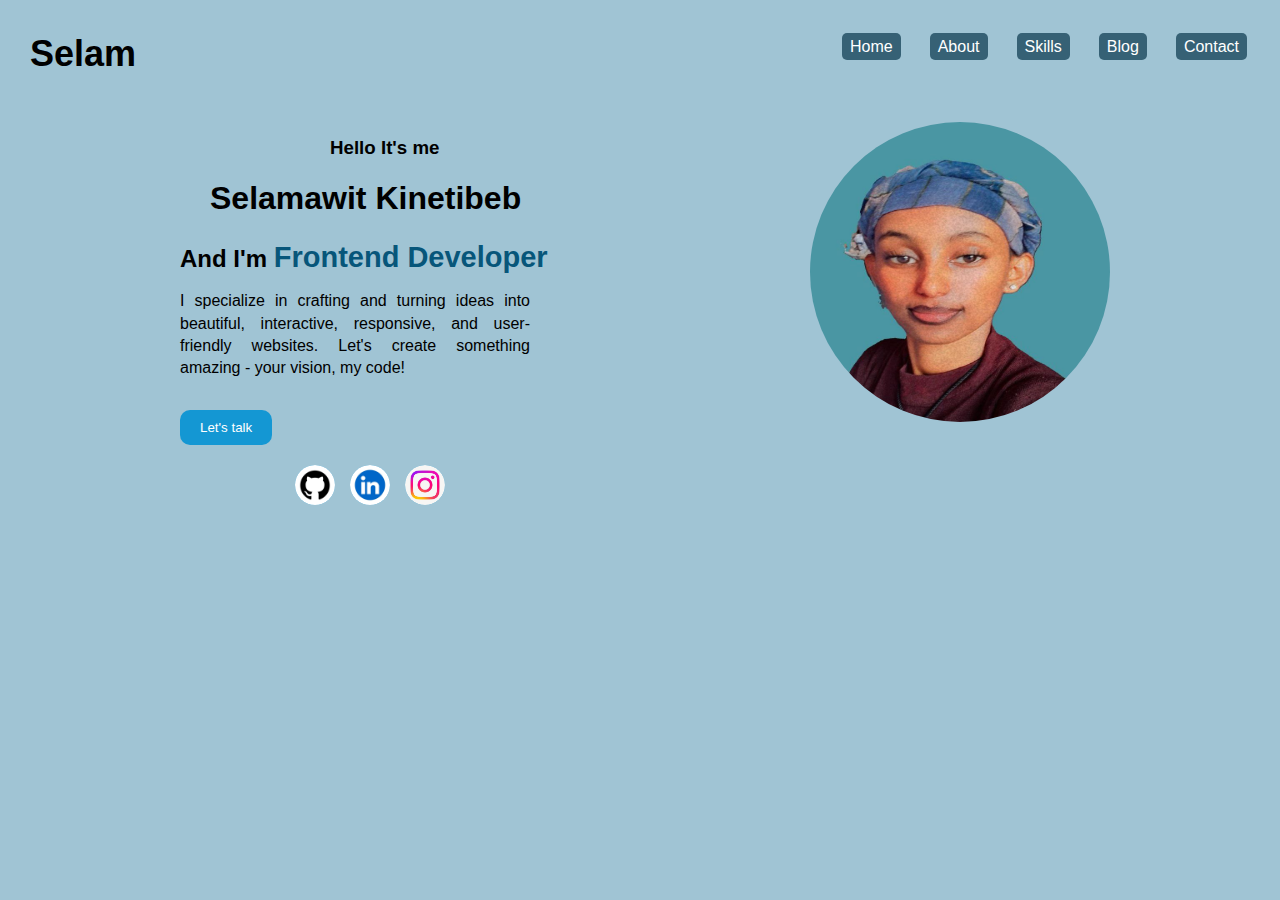
<file: index.html>
<!DOCTYPE html>
<html lang="en">

<head>
    <meta charset="UTF-8">
    <meta name="viewport" content="width=device-width, initial-scale=1.0">
    <title>Portfolio Website</title>
    <link rel="stylesheet" href="style.css">
</head>

<body>

    <!-- Navbar Section -->
    <header class="navbar">
        <div class="logo">Selam</div>
        <link href="https://cdnjs.cloudflare.com/ajax/libs/font-awesome/6.0.0-beta3/css/all.min.css" rel="stylesheet">
        <i class="fas fa-bars menu-icon"></i>

        <ul class="nav-links">
            <li><a href="index.html">Home</a></li>
            <li><a href="./Src/about.html">About</a></li>
            <li><a href="./Src/skills.html">Skills</a></li>
            <li><a href="./Src/blog.html">Blog</a></li>
            <li><a href="./Src/contact.html">Contact</a></li>
        </ul>
    </header>

    <!-- Main Content Section -->
    <main class="main-content">
        <div class="profile-container">
            <img src="Src/Images/profile.jpg" alt="Profile Image">


        </div>
        <div class="text-content">
            <h3><span class="Hello">Hello</span> It's me</h3>
            <h1>Selamawit Kinetibeb</h1>
            <h2>And I'm <span class="h2-inhome">Frontend Developer</span></h2>
            <p>I specialize in crafting and turning ideas into beautiful, interactive, responsive, and user-friendly
                websites. Let's create something amazing - your vision, my code!</p>
            <button class="btn">Let's talk</button>
            <div class="social-media-links">
                <a href="https://github.com/selamawitk" target="_blank"><img src="./Src/Images/Github-icon.jpg"
                        alt="GitHub" class="social-icon"></a>
                <a href="https://linkedin.com/in/selamawit-kinetibeb-69b301334" target="_blank"><img
                        src="./Src/Images/Linkedin-icon.jpg" alt="LinkedIn" class="social-icon"></a>
                <a href="https://instagram.com/selamawit_vibes" target="_blank"><img
                        src="./Src/Images/Intsagram-icon.jpg" alt="Instagram" class="social-icon"></a>
            </div>
        </div>
    </main>

    <script src="script.js"></script>
</body>

</html>
</file>
<file: style.css>
* {
    margin: 0;
    padding: 0;
    box-sizing: border-box;
}

/* Body and basic styling */
body {
    font-family: Arial, sans-serif;
    background-color: #A0C4D4;
    line-height: 1.6;
}

/* Navbar Styling */
.navbar {
    display: flex;
    justify-content: space-between;
    align-items: center;
    padding: 10px 20px;
    background-color: #108BC5;
}

.navbar .logo {
    font-size: 36px;
    font-weight: bold;
    color: #000;
    margin-left: 10px;
    margin-right: auto;
    margin-top: 15px;
}

.navbar .logo .am {
    color: #045B5B;
}

/* Navbar Menu Items */
.navbar .nav-links {
    display: none;
    /* Hidden by default */
    list-style: none;
    flex-direction: column;
    /* Stack items vertically */
    position: absolute;
    top: 60px;
    /* Position below the navbar */
    right: 10px;
    /* Align with hamburger */
    width: 90px;
    /* Width of the dropdown */
    background-color: #366175;
    /* Menu background */
    box-shadow: 0 4px 8px rgba(0, 0, 0, 0.2);
    /* Shadow for dropdown */
    border-radius: 5px;
    /* Rounded corners */
    padding: 10px;
    /* Internal padding */
    z-index: 1000;
    /* Ensure it stays on top */
    transition: all 0.3s ease-in-out;
    /* Smooth show/hide transition */
}

.navbar .nav-links.active {
    display: block;
    visibility: visible;
    /* Show the menu when active */
}

.navbar .nav-links a {
    text-decoration: none;
    /* Remove underline */
    background-color: #366175;
    /* Link background */
    color: #fff;
    /* Link text color */
    padding: 5px 8px;
    /* Internal spacing for links */
    border-radius: 5px;
    /* Rounded link corners */
    margin: 5px 0;
    /* Space between links */
    text-align: center;
    /* Center the text */
    transition: background-color 0.3s, transform 0.2s;
    /* Hover effects */
}

.navbar .nav-links a:hover {
    background-color: #1687cd;
    /* Hover background */
    transform: scale(1.05);
    /* Hover scale effect */
}

/* Hamburger Menu Icon */
i.menu-icon {
    font-size: 30px;
    cursor: pointer;
    position: absolute;
    right: 30px;
    /* Align to the right */
    top: 45px;

    /* Vertical position */
}



/* Main Content Styling */
.main-content {
    padding: 20px;
    display: flex;
    flex-direction: column;
    align-items: center;
}

.profile-container img {
    width: 220px;
    height: 225px;
    border-radius: 50%;
    margin: 10px auto;
}

.text-content {
    text-align: center;
}

.text-content h3,
.text-content h1 {
    margin: 10px 0;
}



.h2-inhome {
    color: #07567A;
    font-size: 29px;
}

.text-content p {
    margin: 10px 10px;
    max-width: 280px;
    line-height: 1.4;
    text-align: justify;
}

.text-content button {
    background-color: #1497D3;
    color: white;
    border: none;
    padding: 10px 20px;
    border-radius: 10px;
    cursor: pointer;
    margin: 10px 0;
    margin-left: -200px;
}

.social-media-links {
    display: flex;
    gap: 15px;
    margin-top: 45px;
    margin-left: -145px;
}

/* Media Queries */

/* Mobile Styles (for smaller screens) */
@media (max-width: 768px) {
    .navbar .nav-links {
        flex-direction: column;
        /* Stack menu vertically */
        top: 75px;
        /* Adjust dropdown position */
        right: 10px;
        /* Align dropdown */
        width: 95px;


    }

    .navbar .nav-links a {
        margin: 10px 0;
        /* Space between dropdown links */
    }

    .am {
        color: #045B5B;
    }

}

/* Desktop Styles (for larger screens) */
@media (min-width: 1024px) {
    .navbar .nav-links {
        display: flex;
        visibility: visible;
        opacity: 1;
        flex-direction: row;
        position: static;
        background-color: transparent;
        box-shadow: none;
    }

    .navbar .nav-links a {
        margin: 0 10px;
        color: white;
    }

    i.menu-icon {
        display: none;
    }

    .text-content {
        margin-left: 100px;
    }

    .profile-container img {
        width: 300px;
        height: 300px;
    }



}

/* Tablet */
@media (min-width: 768px) {
    i.menu-icon {
        display: none;
    }

    .navbar {
        display: flex;
        justify-content: space-between;
        align-items: center;
        padding: 10px 20px;
        background-color: #108BC5;
    }

    .navbar .nav-links {
        display: flex;
        flex-direction: row;
        margin-right: 345px;
        background-color: transparent;
        box-shadow: none;
        position: static;
    }

    .navbar .nav-links a {
        margin: 0 7px;
        /* color: #000; */
        text-align: right;
        color: white;
    }

    .main-content {
        flex-direction: row;
        align-items: flex-start;
        padding: 30px;
    }

    .profile-container {
        flex: 1;
        order: 2;
        margin-right: -50px;
    }

    .profile-container img {
        width: 300px;
        height: 300px;
        margin-top: -1px;
        margin-left: -100px;
    }

    .text-content {
        flex: 2;
        text-align: left;
    }

    .text-content p {
        max-width: 350px;
        margin-left: 50px;
    }

    .text-content h3 {
        margin-left: 200px;
    }


    .text-content h2 {
        margin-left: 50px;
    }

    .text-content h1 {
        margin-left: 80px;
    }

    .text-content .btn {
        margin-left: 50px;
        margin-top: 20px;
    }

    .social-media-links {
        justify-content: flex-start;
        display: flex;
        gap: 10px;
        margin-left: -210px;
        margin-top: 45px;
    }

    .social-media-links a {
        display: flex;
        align-items: center;
    }
}




















about

/* General Styles */
body {
    font-family: Arial, sans-serif;
    line-height: 1.6;
    margin: 0;
    padding: 0;
    color: black;
    /* Default text color */
}

/* Navbar Styling */
.navbar {
    display: flex;
    justify-content: space-between;
    align-items: center;
    padding: 10px 20px;
    color: black;
    background-color: transparent;
}

.navbar .logo {
    font-size: 36px;
    font-weight: bold;
    text-align: left;
    /* Ensure logo is at the left */
}

.navbar .nav-links {
    list-style: none;
    display: flex;
    gap: 15px;
}

.navbar .nav-links a {
    color: white;
    text-decoration: none;
}

.am {
    color: #045B5B;
}


/* Section Container Styling */
.section-container {
    display: flex;
    justify-content: space-between;
    align-items: stretch;
    margin: 20px 10px;
    padding: 10px;
    border-radius: 8px;
    gap: 20px;
}

/* Mobile-first Approach */
@media (max-width: 767px) {


    /* Navbar styling */
    .navbar {
        flex-direction: column;
        align-items: flex-start;
    }

    .navbar .nav-links {
        flex-direction: column;
        align-items: flex-start;
        padding-left: 20px;
    }

    .navbar .logo {
        text-align: left;
    }

    /* Section styling */
    .section-container {
        flex-direction: column;
        align-items: flex-start;
    }

    h1.about-header {
        font-size: 36px;
        text-align: center;
        /* Center the header on all devices */
        margin: 0 auto 30px;
        width: 100%;
        margin-top: -25px;
    }

    h2.sub-header {
        font-size: 24px;
        color: black;
        margin-left: 20px;
        margin-bottom: 10px;
        margin-top: -25px;
    }

    /* Paragraph Styling */
    .section-container p {
        font-size: 18px;
        text-align: left;
        margin-right: 0;
        margin-top: 0;
    }

    /* Media Styling */
    .section-container figure {
        flex: 0 0 100%;
        display: flex;
        flex-direction: column;
        align-items: center;
        justify-content: flex-start;
        height: 100%;
    }

    .section-container figure img,
    .section-container figure video {
        width: 100%;
        max-height: 180px;
        border-radius: 8px;
        margin-top: -40px;
    }

    .section-container figure audio {
        width: 100%;
        max-height: 50px;
        margin-top: 10px;
    }



    figcaption {
        font-size: 14px;
        color: black;
        /* Set caption color to normal (black) */
        text-align: center;
        margin-top: 10px;
    }
}

/* Tablet Styling */
@media (min-width: 768px) and (max-width: 1023px) {

    .navbar .hamburger {
        display: none;

    }

    .section-container {
        flex-direction: column;
        gap: 25px;
    }

    h1.about-header {
        font-size: 48px;
        text-align: center;
        /* Horizontally centers the text */
        margin: 0 auto;
        margin-top: -50px;
        /* Ensures no additional margin issues */
    }


    h2.sub-header {
        font-size: 26px;
        margin-left: 60px;
        margin-bottom: 10px;
    }

    .section-container figure {
        flex: 0 0 100%;
        display: flex;
        justify-content: center;
        /* Center media for tablet */
        flex-direction: column;
        /* Ensure caption is below media */
        align-items: center;
        /* Center media and caption */
    }

    .section-container figure img,
    .section-container figure video {
        width: 70%;
        max-height: 200px;
        margin-top: -20px;
    }

    .section-container figure audio {
        width: 60%;
        /* Set audio width to 60% */
        max-height: 60px;
        margin-top: 10px;
    }

    /* Paragraph Styling */
    .section-container p {
        font-size: 18px;
        margin-left: 40px;
        /* Add more margin at the beginning */
        margin-right: 40px;
        /* Add more margin at the end */
        margin-top: 0;
    }

    figcaption {
        font-size: 14px;
        color: black;
        /* Set caption color to normal (black) */
        text-align: center;
        margin-top: 10px;
    }
}

/* Desktop Styling */
@media (min-width: 1024px) {
    .navbar .hamburger {
        display: none;

    }

    .navbar {
        justify-content: space-between;
    }

    .section-container {
        flex-direction: row;
        gap: 20px;
        margin-top: 30px;
        /* Add margin to create space between sections */
    }

    h1.about-header {
        font-size: 48px;
        text-align: center;
        /* Horizontally centers the text */
        margin: 0 auto;
        margin-top: -50px;
        /* Ensures no additional margin issues */
    }

    h2.sub-header {
        font-size: 24px;
        margin-left: 70px;
    }

    .section-container figure {
        flex: 0 0 45%;
        /* Ensure media and text are in the same row */
        display: flex;
        flex-direction: column;
        /* Ensures the caption is below media */
        align-items: center;
        /* Center media and caption */
    }

    .section-container figure img,
    .section-container figure video {
        width: 70%;
        max-height: 160px;
        margin-top: -30px;
        /* Decreased height of images and videos by 20px */
    }

    .section-container figure audio {
        width: 70%;
        /* Increased audio width to match images */
        max-height: 50px;
    }

    figcaption {
        font-size: 14px;
        color: black;
        /* Set caption color to normal (black) */
        text-align: center;
        margin-top: 10px;
    }

    /* Adjusting margins for paragraphs */
    .section-container p {
        margin-left: 40px;
        margin-right: 40px;
    }

    /* Ensure the last image width is equal to the first image */
    .section-container:last-of-type figure img {
        width: 70%;
        /* Match the width of the first image */
    }
}






skill

/* Skills Container */
.skills-container {
    padding: 20px;
    max-width: 1200px;
    margin: auto;
    border-radius: 10px;
    box-shadow: 0 4px 8px rgba(0, 0, 0, 0.1);
}

.am {
    color: #045B5B;
}



/* Headings */
.skills-container h1,
.skills-container h2,
.skills-container h3 {
    font-weight: bold;
}

.skills-container h1 {
    text-align: center;
    font-size: 48px;
}

.skills-container h2 {
    text-align: left;
    margin-left: 20px;
    font-size: 36px;
}

.skills-container h3 {
    text-align: left;
    margin-left: 0px;
    font-size: 24px;
}

/* Skill Items */
.skills-grid {
    display: flex;
    flex-wrap: wrap;
    gap: 20px;
    justify-content: center;
}

.skill-item {
    width: 100%;
    max-width: 200px;
    display: flex;
    flex-direction: column;
    align-items: center;
    justify-content: center;
    text-align: center;
}

.skill-item img {
    width: 80px;
    height: 80px;
    object-fit: cover;
    border-radius: 10px;
    margin-left: 40px;
}

.skill-item p {
    font-size: 18px;
    font-weight: bold;
    margin-top: 10px;
}

/* Mobile-first styles */
@media (max-width: 767px) {

    .navbar .hamburger {
        display: none;

    }

    .skills-container h1 {
        font-size: 40px;
    }

    .skills-grid {
        flex-direction: column;
        gap: 20px;
    }

    .skill-item {
        width: 100%;
        max-width: 300px;
        display: flex;
        flex-direction: row;
        justify-content: space-between;
        text-align: left;
        padding: 10px;
    }

    .skill-item img {
        margin-right: 10px;
    }

    .skill-item p {
        font-size: 18px;
        margin: 0;
    }

    .skills-container h2 {
        font-size: 30px;
        margin-left: 30px;
    }

    .skills-container h3 {
        font-size: 22px;
        margin-left: 20px;
    }
}

/* Tablet Styles (min-width 768px) */
@media (min-width: 768px) {

    .navbar .hamburger {
        display: none;

    }

    .skills-container h1 {
        font-size: 46px;
        margin-top: -20px;
    }

    .skills-grid {
        flex-direction: row;
        justify-content: space-between;
        gap: 30px;
    }

    .skill-item {
        width: 100%;
        max-width: 300px;
        display: flex;
        flex-direction: row;
        justify-content: space-between;
        align-items: center;
        text-align: left;
        margin-left: 50px;
        margin-right: 50px;
    }

    .skill-item img {
        width: 90px;
        height: 90px;
        margin-left: 90px;
    }

    .skill-item p {
        font-size: 20px;
        margin-right: -100px;
    }

    /* Adjust headings */
    .skills-container h2 {
        font-size: 34px;
        margin-left: 50px;
    }

    .skills-container h3 {
        font-size: 24px;
        margin: 20px 90px;
    }
}

/* Desktop Styles (min-width 1024px) */
@media (min-width: 1024px) {

    .navbar .hamburger {
        display: none;

    }

    .skills-container h1 {
        font-size: 48px;
    }

    /* Grid Layout */
    .skills-grid {
        display: grid;
        grid-template-columns: repeat(3, 1fr);
        /* 3 columns */
        gap: 20px;
        margin-top: 50px;
        /* Space above grid */
    }

    /* Skill Item */
    .skill-item {
        width: 100%;
        max-width: 200px;
        display: flex;
        flex-direction: column;
        align-items: center;
        text-align: center;
    }

    .skill-item img {
        width: 100px;
        height: 100px;
        object-fit: cover;
        border-radius: 10px;
    }

    .skill-item p {
        font-size: 20px;
        font-weight: bold;
        margin-top: 10px;
    }

    .skills-container h2 {
        font-size: 36px;
        margin-left: 50px;
    }

    .skills-container h3 {
        font-size: 26px;
        margin-left: 50px;
    }

    /* Adjust the second row to align with the first and second items of the first row */
    .skills-grid .skill-item:nth-child(4),
    .skills-grid .skill-item:nth-child(5) {
        grid-column: span 1;
        /* Make sure they are in the second row */
    }

    /* Adjust the layout to keep the first row with 3 items, second row with 2 items */
    .skills-grid .skill-item:nth-child(4) {
        grid-row: 2;
    }

    .skills-grid .skill-item:nth-child(5) {
        grid-row: 2;
    }

    /* Ensure the grid spans 3 items in the first row and 2 items in the second row */
    .skills-grid .skill-item:nth-child(1),
    .skills-grid .skill-item:nth-child(2),
    .skills-grid .skill-item:nth-child(3) {
        grid-column: span 1;
    }

    /* This will create the desired alignment on the second row */
    .skills-grid .skill-item:nth-child(4) {
        grid-column: 1;
    }

    .skills-grid .skill-item:nth-child(5) {
        grid-column: 2;
    }
}









blog .blog-head {
    text-align: center;
    /* Center headings on all devices */
    margin: 30px 0;
    /* Add space above and below the blog headings */
}

.blog-head h1 {
    font-size: 48px;
    font-weight: bold;
    margin-bottom: 10px;
    text-align: center;
    margin-top: -20px;
}

.blog-head h2 {
    font-size: 36px;
    font-weight: bolder;
    margin-bottom: 20px;
    text-align: center;
}

.blog-head .pblog {
    max-width: 700px;
    margin: 0 50px;
    text-align: center;
}

.am {
    color: #045B5B;
}

/* Base styling for mobile (default) */
.card-container {
    display: flex;
    flex-direction: column;
    gap: 20px;
    /* Space between cards */
    margin: 20px auto;
    padding: 20px;
    /* Space around the card container */
    max-width: 1200px;
}

.card {
    flex: 1 1 100%;
    background: #ffffff;
    border-radius: 12px;
    box-shadow: 0 4px 10px rgba(0, 0, 0, 0.1);
    overflow: hidden;
    transition: transform 0.3s, box-shadow 0.3s;
    box-sizing: border-box;
    padding: 15px;
    margin-top: 20px;
    /* Space above each card for mobile */
    margin-bottom: 20px;
    /* Space below each card for mobile */
}

.card:hover {
    transform: translateY(-10px);
    box-shadow: 0 6px 15px rgba(0, 0, 0, 0.2);
}

/* Image styling */
.card-image {
    width: 100%;
    height: 200px;
    object-fit: cover;
    border-radius: 12px 12px 0 0;
}

/* Card content styling */
.card h2 {
    font-size: 20px;
    margin: 15px 0 10px;
    text-align: center;
    /* Center the card headings */
    color: #333;
}

.card p {
    font-size: 14px;
    line-height: 1.6;
    color: #555;
    text-align: justify;
    margin: 0 0 10px;
}

/* Tablet: 2 cards per row */
@media (min-width: 768px) and (max-width: 1024px) {


    .navbar .hamburger {
        display: none;

    }

    .card-container {
        display: grid;
        grid-template-columns: repeat(2, 1fr);
        /* 2 cards per row */
        gap: 20px;
        margin: 30px auto;
        /* Space above and below the container */
    }

    .blog-head .pblog {
        max-width: 700px;
        margin: 0 140px;
        text-align: center;
    }

    .card {
        flex: none;
        margin: 0;
        /* Remove extra spacing for grid alignment */
    }
}

/* Desktop: 4 cards per row with additional padding */
@media (min-width: 1024px) {

    .navbar .hamburger {
        display: none;

    }

    .card-container {
        display: grid;
        grid-template-columns: repeat(4, 1fr);
        /* 4 cards per row */
        gap: 25px;
        /* Larger space between rows and columns */
        margin: 40px auto;
        /* Add extra spacing at the top and bottom */
        padding: 15px;
        /* Add padding around the card container */
    }

    .card {
        flex: none;
        margin: 0;
        /* Remove unnecessary margins */
        padding: 20px;
        /* Slightly larger padding for desktop cards */
    }

    .blog-head .pblog {
        max-width: 700px;
        margin: 0 250px;
        text-align: center;
    }
}













contact .contact-header {
    text-align: center;
    margin: 30px 0;
}

.contact-header h1 {
    font-size: 36px;
    color: black;
    margin: 0;
    text-align: center;
    margin-top: -20px;
}

.me {
    color: #07567A;
}

/* Flexbox layout for the contact section */
.contact-section {
    display: flex;
    flex-direction: column;
    /* Mobile-first, stacked layout */
    align-items: center;
    /* Center all items */
    gap: 20px;
    margin: 20px;
}

.contact-section .left-column {
    flex: 1;
    max-width: 100%;
    /* Full width for mobile */
    text-align: center;
    /* Center text for mobile */
}

.contact-section .left-column p {
    font-size: 16px;
    /* Adjusted for mobile */
    line-height: 1.6;
    margin-bottom: 20px;
    text-align: center;
    /* Center text for mobile */
    max-width: 85%;
    margin-left: 15px;
    /* Set max-width to 85% */
}

.am {
    color: #045B5B;
}

.social-media-links {
    display: flex;
    justify-content: center;
    /* Center social links */
    gap: 15px;
    margin-top: 10px;
    margin-left: 15px;
}

.social-media-links a {
    display: inline-block;
    width: 40px;
    height: 40px;
    border-radius: 50%;
    background-color: #108BC5;
}

.social-media-links img {
    width: 100%;
    height: 100%;
    object-fit: cover;
    border-radius: 50%;
}

/* Right column styling (form) */
.contact-section .right-column {
    flex: 1;
    max-width: 100%;
    /* Full width for mobile */
}

form {
    display: flex;
    flex-direction: column;
    gap: 10px;
    /* Increased gap for mobile */
    width: 100%;
    margin-top: 10px;
}

form input,
form textarea {
    width: 280px;
    /* 85% width for input fields */
    margin: 0 10px;
    /* Margin at the start and end */
    padding: 10px;
    font-size: 14px;
    border: 1px solid #ccc;
    background-color: #D9D9D9;
    box-sizing: border-box;
    margin-top: -15px;
}

form input:focus,
form textarea:focus {
    outline: none;
    border-color: #1497D3;
    background-color: #E0F7FF;
}

form button {
    background-color: #1497D3;
    color: white;
    border: none;
    padding: 10px 20px;
    font-size: 16px;
    cursor: pointer;
    border-radius: 20px;
    /* Rounded button */
    transition: background-color 0.3s, transform 0.2s;
    margin-top: -30px;
    align-self: center;

    /* Center button */
}

form button:hover {
    background-color: #056C9D;
}

form button:active {
    transform: scale(0.98);
}

/* Footer styling */
footer {
    background-color: #0F3F55;
    color: white;
    text-align: center;
    padding: 10px;
    font-size: 14px;
    margin-top: 20px;
    position: relative;
    /* Footer always at the bottom for all devices */
    bottom: 0;
    width: 100%;
}

/* Tablet (Media Query) */
@media (min-width: 768px) and (max-width: 1023px) {

    .navbar .hamburger {
        display: none;

    }

    .contact-section {
        flex-direction: column;
        /* Keep column layout for tablets */
    }

    .contact-header h1 {
        font-size: 42px;
        /* Larger heading for tablet */
    }

    .contact-section .left-column p {
        font-size: 18px;
        /* Adjusted font size for tablet */
        max-width: 700px;
        margin: 0 40px;
        text-align: center;
        /* Make the paragraph 85% width */
    }

    form {
        margin-left: 5%;
        margin-right: 5%;
        /* Adjusted form position for tablets */
    }

    form input,
    form textarea {
        max-width: 600px;
        /* Wider form inputs for tablets */
    }

    form button {
        margin-left: 0;
        /* Align button properly */
    }

    .social-media-links {
        margin-left: 40px;
    }

    footer {
        position: relative;
        /* Footer always at the bottom */
        bottom: 0;
        margin-top: 720px;

    }
}

/* Desktop (Media Query) */
@media (min-width: 1024px) {
    .navbar .hamburger {
        display: none;

    }

    .contact-section {
        flex-direction: row;
        /* Revert to row layout for desktops */
    }

    .contact-section .left-column,
    .contact-section .right-column {
        max-width: 45%;
        /* 45% width for each column */
    }

    .contact-header h1 {
        font-size: 56px;
        /* Larger heading for desktop */
        margin-left: 120px;
        text-align: start;
        margin-top: -30px;
        /* Center header for all devices */
    }

    .contact-section .left-column p {
        font-size: 18px;
        max-width: 100%;
        margin-left: 40px;
        position: relative;
        /* Allows use of top */
        top: -95px;
        /* Moves the paragraph 20px up */
        text-align: left;
        /* Align paragraph left on desktop */
    }

    form {
        margin-left: 40px;
    }

    form input,
    form textarea {
        width: 85%;
        /* 85% width for input fields */
        margin-top: -15px;
    }

    form button {
        margin-left: -600;
        /* Align button properly */
    }

    .social-media-links {
        margin-left: -300px;
    }


    footer {
        position: relative;
        bottom: 0;
        width: 100%;
        text-align: left;
        padding-left: 20px;

    }
}
</file>
